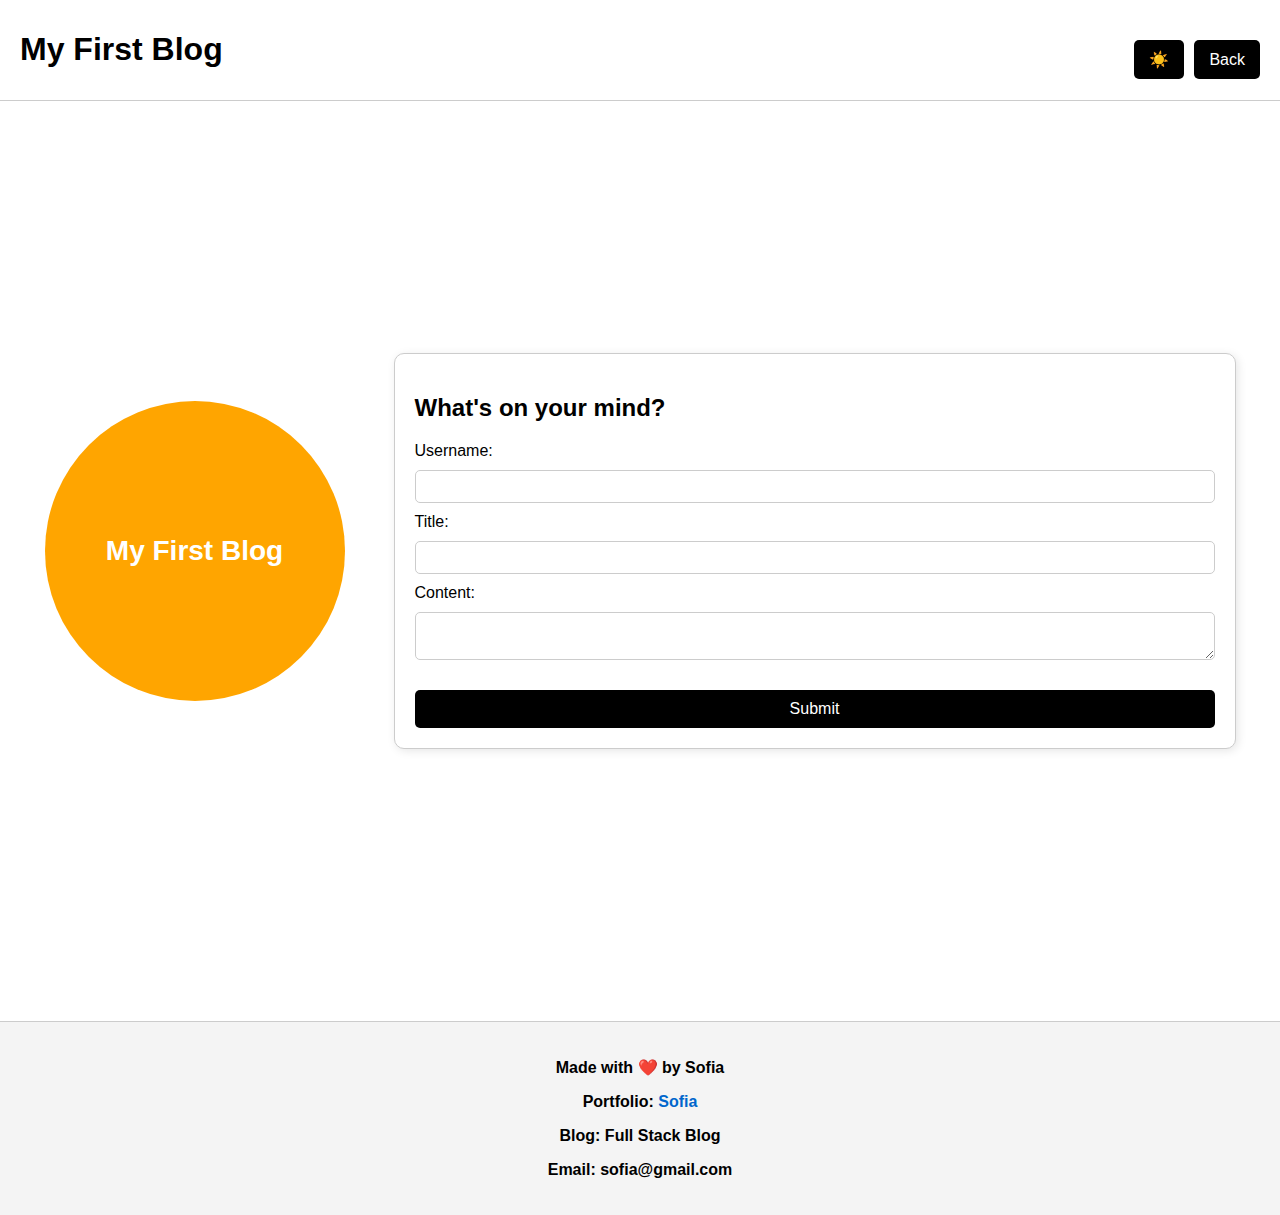
<file: my-blog/index.html>
<!DOCTYPE html>
<html lang="en">
<head>
    <meta charset="UTF-8">
    <meta name="viewport" content="width=device-width, initial-scale=1.0">
    <title>My First Blog</title>
    <link rel="stylesheet" href="assets/css/form.css">
    <link rel="stylesheet" href="assets/css/styles.css">
</head>
<body id="mode">
    <header>
        <h1>My First Blog</h1>
        <div class="header-buttons">
            <button id="sun_button" type="button" aria-label="Toggle Light/Dark Mode">☀️</button>
            <button id="backButton" aria-label="Go Back">Back</button>
        </div>
    </header>

    <main class="container">
        <div class="blog-title">
            <h1>My First Blog</h1>
        </div>
        <section class="form-container">
            <h2>What's on your mind?</h2>
            <form id="blogForm">
                <label for="username">Username:</label>
                <input type="text" id="username" name="username" required>

                <label for="title">Title:</label>
                <input type="text" id="title" name="title" required>

                <label for="content">Content:</label>
                <textarea id="content" name="content" required></textarea>

                <button id="submit_button" type="submit">Submit</button>
            </form>
        </section>
    </main>

    <footer>
        <p class="footer-center">Made with ❤️ by Sofia</p>
        <div class="footer-center">
            <p>Portfolio: <a href="http://127.0.0.1:5500/Develop/index.html">Sofia</a></p>
            <p>Blog: Full Stack Blog</p>
            <p>Email: sofia@gmail.com</p>
        </div>
    </footer>

    <script src="assets/js/form.js"></script>
    <script src="assets/js/logic.js"></script>
</body>
</html>
</file>
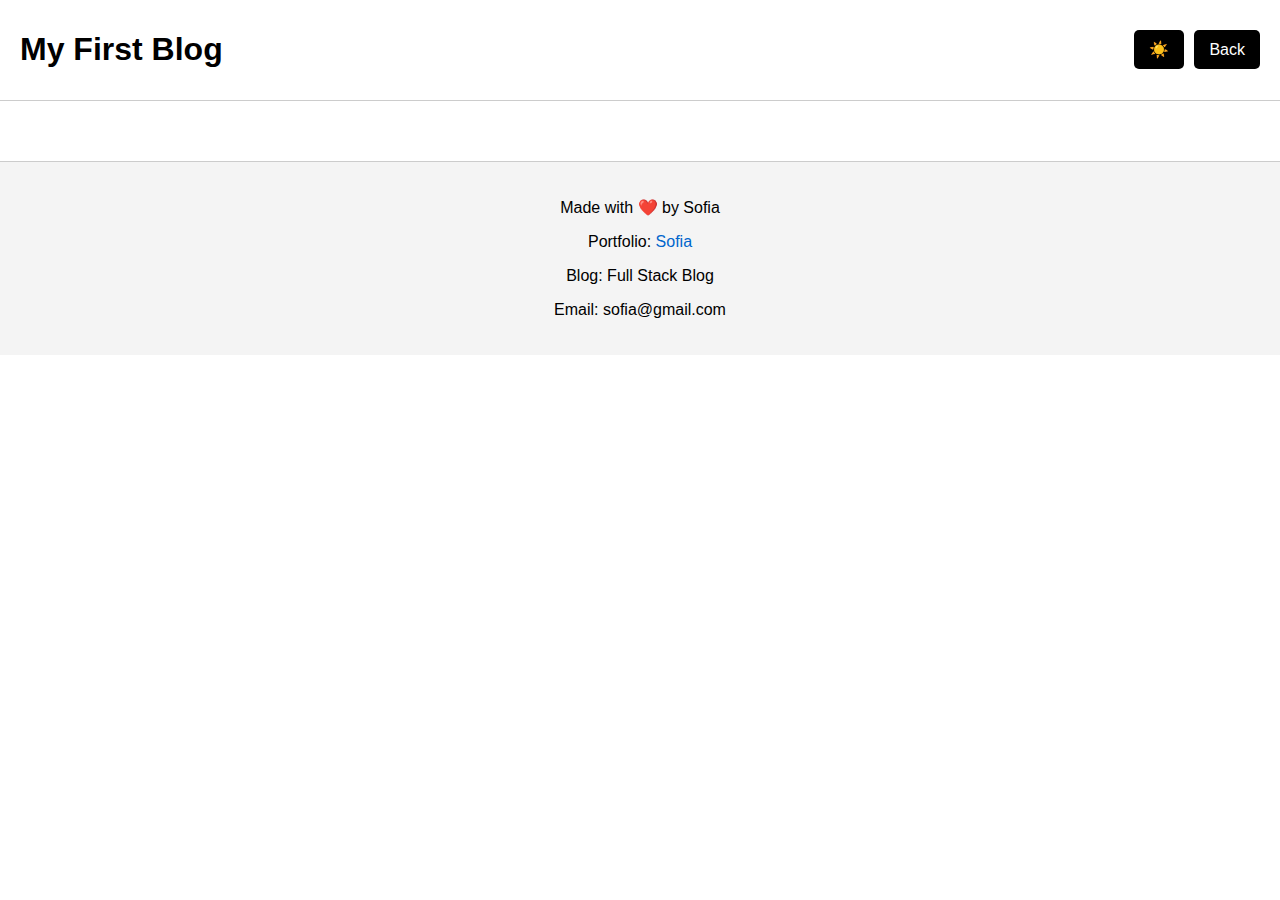
<file: my-blog/blog.html>
<!DOCTYPE html>
<html lang="en">
<head>
    <meta charset="UTF-8">
    <meta name="viewport" content="width=device-width, initial-scale=1.0">
    <title>Blog Posts</title>
    <link rel="stylesheet" href="assets/css/styles.css">
    <link rel="stylesheet" href="assets/css/blog.css">


</head>
<body>
    <header>
        <h1>My First Blog</h1>
        <div class="header-buttons">
            <button id="sun_button" type="button" aria-label="Toggle Light/Dark Mode">☀️</button>
            <button id="backButton" aria-label="Go Back">Back</button>
        </div>
    </header>

    <main>
        <div id="posts"></div>
    </main>

    <footer>
        <p class="footer-center">Made with ❤️ by Sofia</p>
        <div class="footer-left">
            <p>Portfolio: <a href="https://github.com/sofia19999" target="_blank" rel="noopener noreferrer">Sofia</a></p>
            <p>Blog: Full Stack Blog</p>
            <p>Email: sofia@gmail.com</p>
        </div>
    </footer>

    <script src="assets/js/blog.js"></script>
   
</body>
</html>
</file>
<file: my-blog/assets/css/form.css>
body {
    font-family: Arial, sans-serif;
    transition: background-color 0.3s, color 0.3s;
    margin: 0;
    padding: 0;
}


header {
    display: flex;
    justify-content: space-between;
    align-items: center;
    padding: 10px 20px;
    border-bottom: 1px solid #ccc;
}


.dark-mode header {
    background-color: #333;
    border-bottom: 1px solid #555;
}

.dark-mode header h1 {
    color: white;
}


.header-buttons {
    display: flex;
    gap: 10px;
}

header button {
    padding: 10px 15px;
    border: none;
    border-radius: 5px;
    cursor: pointer;
    font-size: 1em;
}

.dark-mode header button {
    background-color: white;
    color: black;
}


.form-container {
    width: 50%;
    padding: 20px;
    display: flex;
    flex-direction: column;
    box-shadow: 0 4px 8px rgba(0, 0, 0, 0.1);
    background-color: #fff;
    border: 1px solid #ccc;
}

.dark-mode .form-container {
    background-color: #333;
    border: 1px solid #555;
}


form {
    width: 100%;
}

input[type="text"], textarea {
    width: 90%;
    padding: 10px;
    margin-top: 10px;
    border: 2px solid #ccc;
    border-radius: 5px;
    background: #fff;
    color: #000;
    box-sizing: border-box;
}

.dark-mode input[type="text"], .dark-mode textarea {
    background-color: #555;
    border: 2px solid #777;
    color: #fff;
}


button {
    width: 92%;
    padding: 10px;
    margin-top: 20px;
    background-color: black;
    color: white;
    border: none;
    border-radius: 5px;
    font-size: 1em;
    cursor: pointer;
    transition: background-color 0.3s, color 0.3s;
}

button:hover {
    background-color: #333;
    color: white;
}

.dark-mode button {
    background-color: white;
    color: black;
}

.dark-mode button:hover {
    background-color: #ddd;
    color: black;
}


footer {
    text-align: center;
    padding: 20px;
    background-color: #f4f4f4;
    border-top: 1px solid #ccc;
    margin-top: 20px;
}

.dark-mode footer {
    background-color: #1f1f1f;
    border-top: 1px solid #333;
}

footer a {
    color: #0066cc;
    text-decoration: none;
}

footer a:hover {
    text-decoration: underline;
}

.dark-mode footer a {
    color: #ffeb3b;
}

.footer-center {
    margin-bottom: 10px;
    font-weight: bold;
}

.footer-left {
    text-align: left;
}

.footer-left p {
    margin: 5px 0;
}
</file>
<file: my-blog/assets/css/styles.css>
/* General body and html styles */
body, html {
    margin: 0;
    padding: 0;
    height: 100%;
    font-family: 'Arial', sans-serif;
}

/* Container styles */
.container { 
    display: flex;
    justify-content: space-around;
    align-items: center;
    height: 100vh; /* Full viewport height */
    padding: 20px; /* Added padding for smaller screens */
    box-sizing: border-box; /* Include padding in the width and height */
}

/* Blog title styles */
.blog-title {
    width: 40%; /* Adjust to 40% of the container */
    max-width: 300px; /* Limit maximum width for smaller screens */
    height: 300px;
    background: #ffa500;
    border-radius: 50%; /* Makes the container circular */
    display: flex;
    justify-content: center;
    align-items: center;
    color: white;
    font-size: 14px;
    text-align: center;
}

/* Form container styles */
.form-container {
    width: 110%; /* Adjust to 40% of the container */
    max-width: 800px; /* Limit maximum width for smaller screens */
    border: 1px solid #ccc;
    padding: 20px;
    box-shadow: 2px 2px 10px rgba(0, 0, 0, 0.1);
    background-color: #fff; /* Ensure background is white */
    border-radius: 10px; /* Add some rounding to the container */
}

/* Form and input styles */
form {
    display: flex;
    flex-direction: column;
}

input[type="text"], textarea {
    padding: 8px;
    margin: 10px 0;
    border: 1px solid #ccc;
    border-radius: 5px;
    box-sizing: border-box; /* Ensure padding is included in width */
    width: 100%; /* Full width of the form container */
}

/* Button styles */
button {
    background-color: black;
    color: white;
    padding: 10px 15px;
    border: none;
    border-radius: 5px; /* Rounded corners */
    cursor: pointer;
    transition: background-color 0.3s ease, color 0.3s ease; /* Smooth hover transition */
    width: 100%; /* Full width of the form container */
}

button:hover {
    background-color: #333;
}

/* Dark mode styles */
.dark-mode {
    background-color: black;
    color: white;
}

/* Header button styles */
header button {
    padding: 10px 15px;
    border: none;
    border-radius: 5px;
    cursor: pointer;
    font-size: 1em;
}

/* Responsive design */
@media (max-width: 768px) {
    .container {
        flex-direction: column; /* Stack elements vertically on smaller screens */
        justify-content: center; /* Center align vertically */
    }

    .blog-title, .form-container {
        width: 80%; /* Increase width to take more space on smaller screens */
        max-width: none; /* Remove the max-width restriction */
        margin-bottom: 20px; /* Add space between stacked elements */
    }

    .blog-title {
        height: auto; /* Auto height to maintain aspect ratio */
        padding: 20px; /* Add padding to the title container */
        font-size: 20px; /* Slightly smaller font size */
    }
}
</file>
<file: my-blog/assets/css/blog.css>
body {
    font-family: Arial, sans-serif;
    margin: 0;
    padding: 0;
    transition: background-color 0.3s, color 0.3s;
}


header {
    display: flex;
    justify-content: space-between;
    align-items: center;
    padding: 10px 20px;
    border-bottom: 1px solid #ccc;
}


.dark-mode header {
    background-color: #333;
    border-bottom: 1px solid #555;
}

.dark-mode header h1 {
    color: white;
}


.header-buttons {
    display: flex;
    gap: 10px;
}

header button {
    padding: 10px 15px;
    border: none;
    border-radius: 5px;
    cursor: pointer;
    font-size: 1em;
}

.dark-mode header button {
    background-color: white;
    color: black;
}


#posts {
    padding: 20px;
}

.dark-mode #posts {
    background-color: #444;
}


.post {
    background-color: #fff;
    border: 1px solid #ddd;
    padding: 15px;
    border-radius: 5px;
    box-shadow: 0 4px 8px rgba(0, 0, 0, 0.1);
    margin-bottom: 20px;
}

.dark-mode .post {
    background-color: #555;
    border: 1px solid #777;
    color: white;
}

footer {
    text-align: center;
    padding: 20px;
    background-color: #f4f4f4;
    border-top: 1px solid #ccc;
    margin-top: 20px;
}

.dark-mode footer {
    background-color: #1f1f1f;
    border-top: 1px solid #333;
}

footer a {
    color: #0066cc;
    text-decoration: none;
}

footer a:hover {
    text-decoration: underline;
}

.dark-mode footer a {
    color: #ffeb3b;
}
</file>
